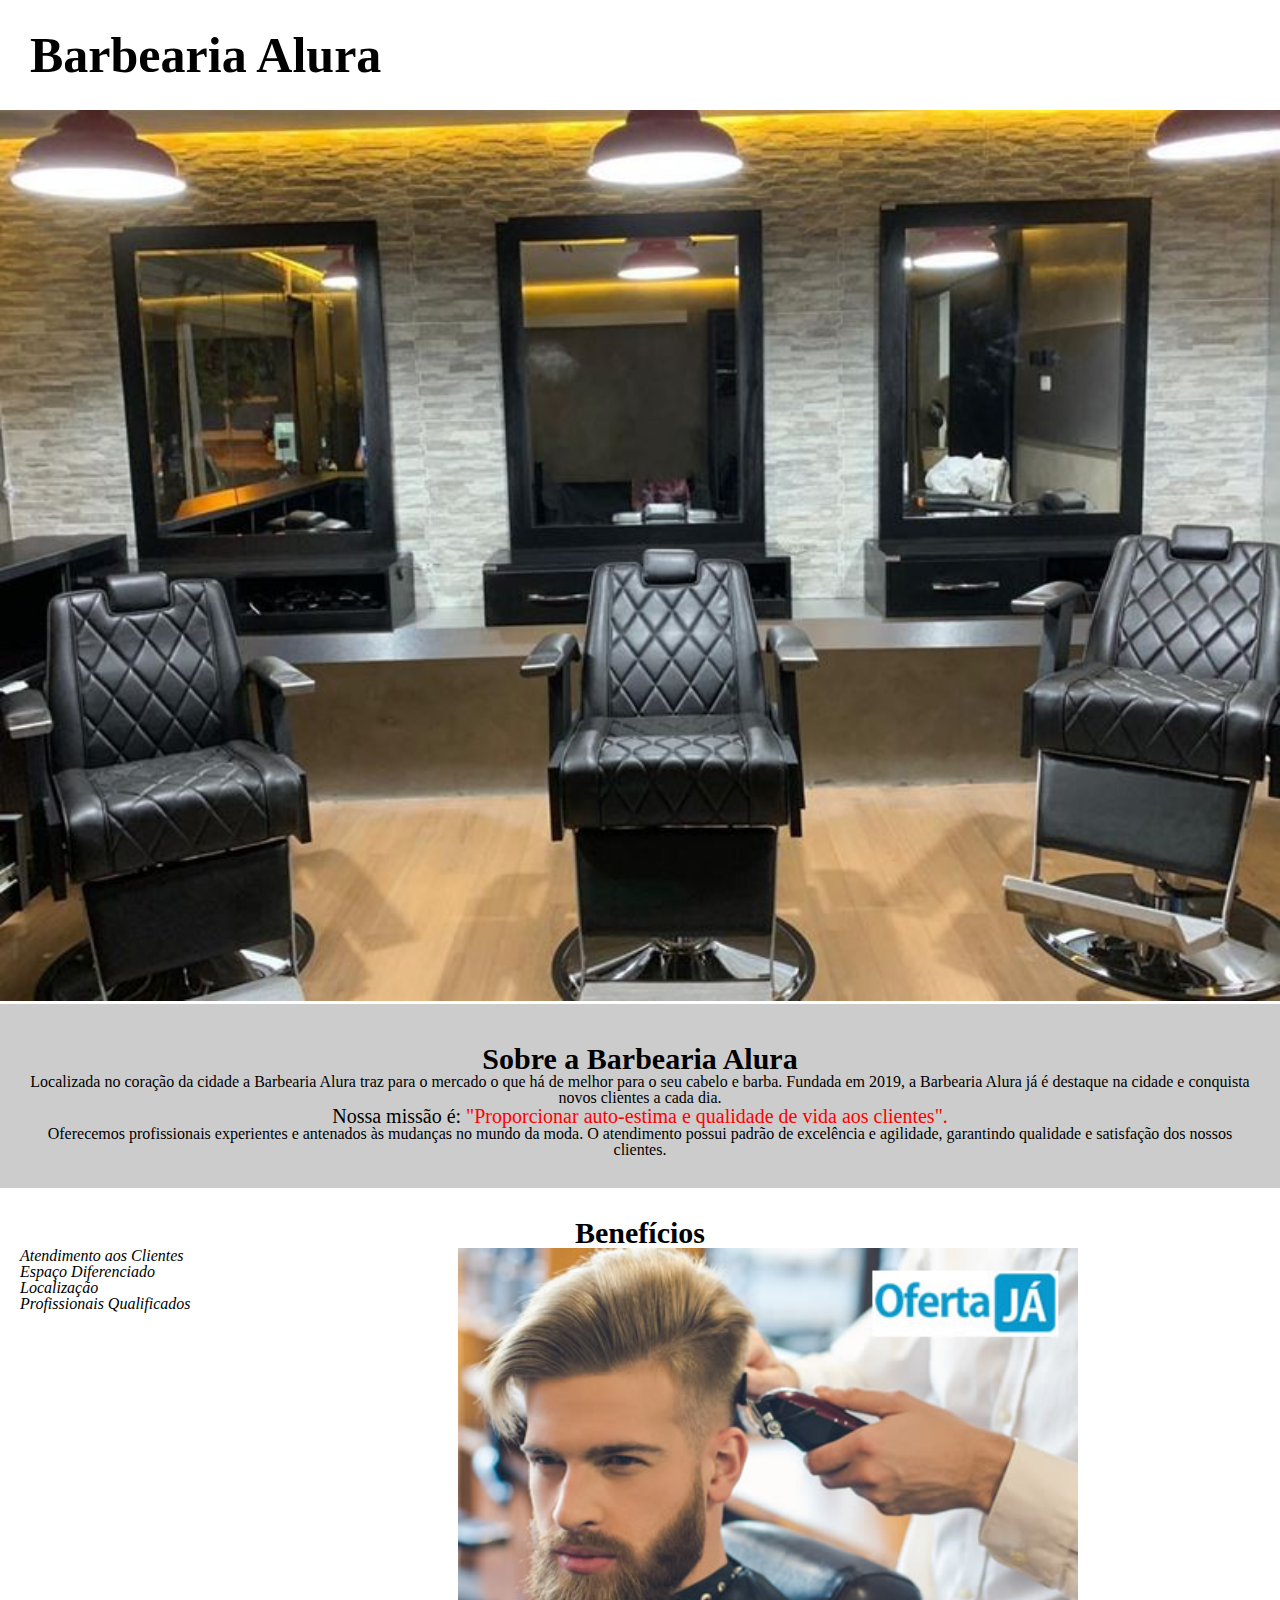
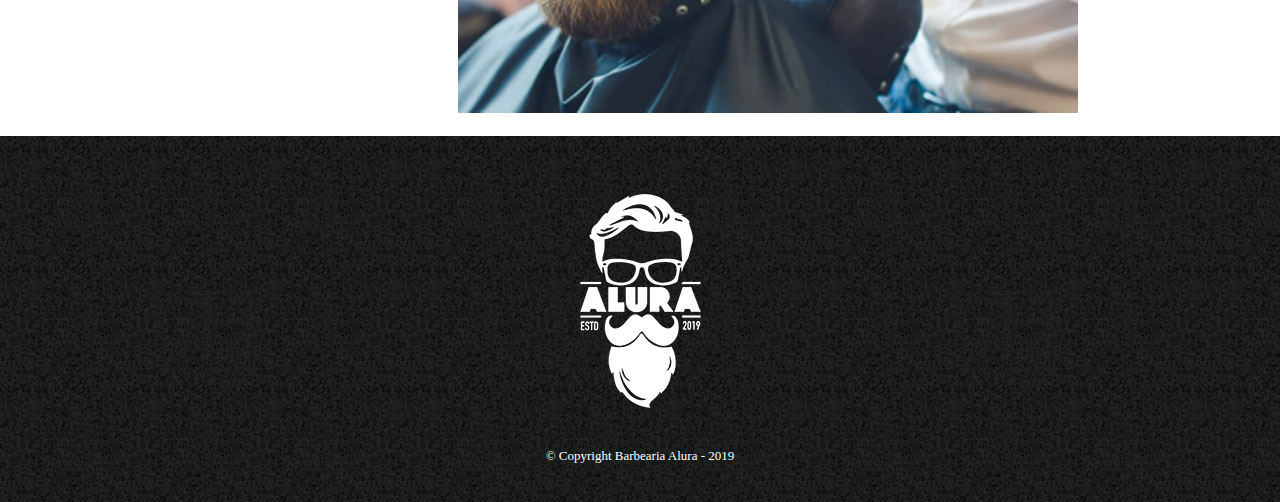
<file: html/index.html>
<!DOCTYPE html>
<html lang="pt-br">
	<head>
		<meta charset="UTF-8">
		<title>Principal - Barbearia Alura</title>
		<link rel="stylesheet" href="reset.css">
		<link rel="stylesheet" href="style-home.css">

	
	</head>
	<body>
		<header>
			<h1 class="titulo-principal">Barbearia Alura</h1>
		</header>
		<img id="banner" src="imagens/banner.jpg">
		<div class="principal">
			<h2 class="titulo-centralizado">Sobre a Barbearia Alura</h2>

			<p>Localizada no coração da cidade a <strong>Barbearia Alura</strong> traz para o mercado o que há de melhor para o seu cabelo e barba. Fundada em 2019, a Barbearia Alura já é destaque na cidade e conquista novos clientes a cada dia.</p>

			<p id="missao"><em>Nossa missão é: <strong>"Proporcionar auto-estima e qualidade de vida aos clientes".</strong></em></p>

			<p>Oferecemos profissionais experientes e antenados às mudanças no mundo da moda. O atendimento possui padrão de excelência e agilidade, garantindo qualidade e satisfação dos nossos clientes.</p>
		</div>


		<div class="beneficios">
			<h3 class="titulo-centralizado">Benefícios</h3>

			<ul>
				<li class="itens">Atendimento aos Clientes</li>
				<li class="itens">Espaço Diferenciado</li>
				<li class="itens">Localização</li>
				<li class="itens">Profissionais Qualificados</li>
			</ul>

			<img src="imagens/beneficios.jpg" class="imagembeneficios">
		</div>
		<footer>
			<img src="imagens/logo-branco.png">
			<p class="copyright">&copy; Copyright Barbearia Alura - 2019</p>
		</footer>

	</body>
</html>
</file>
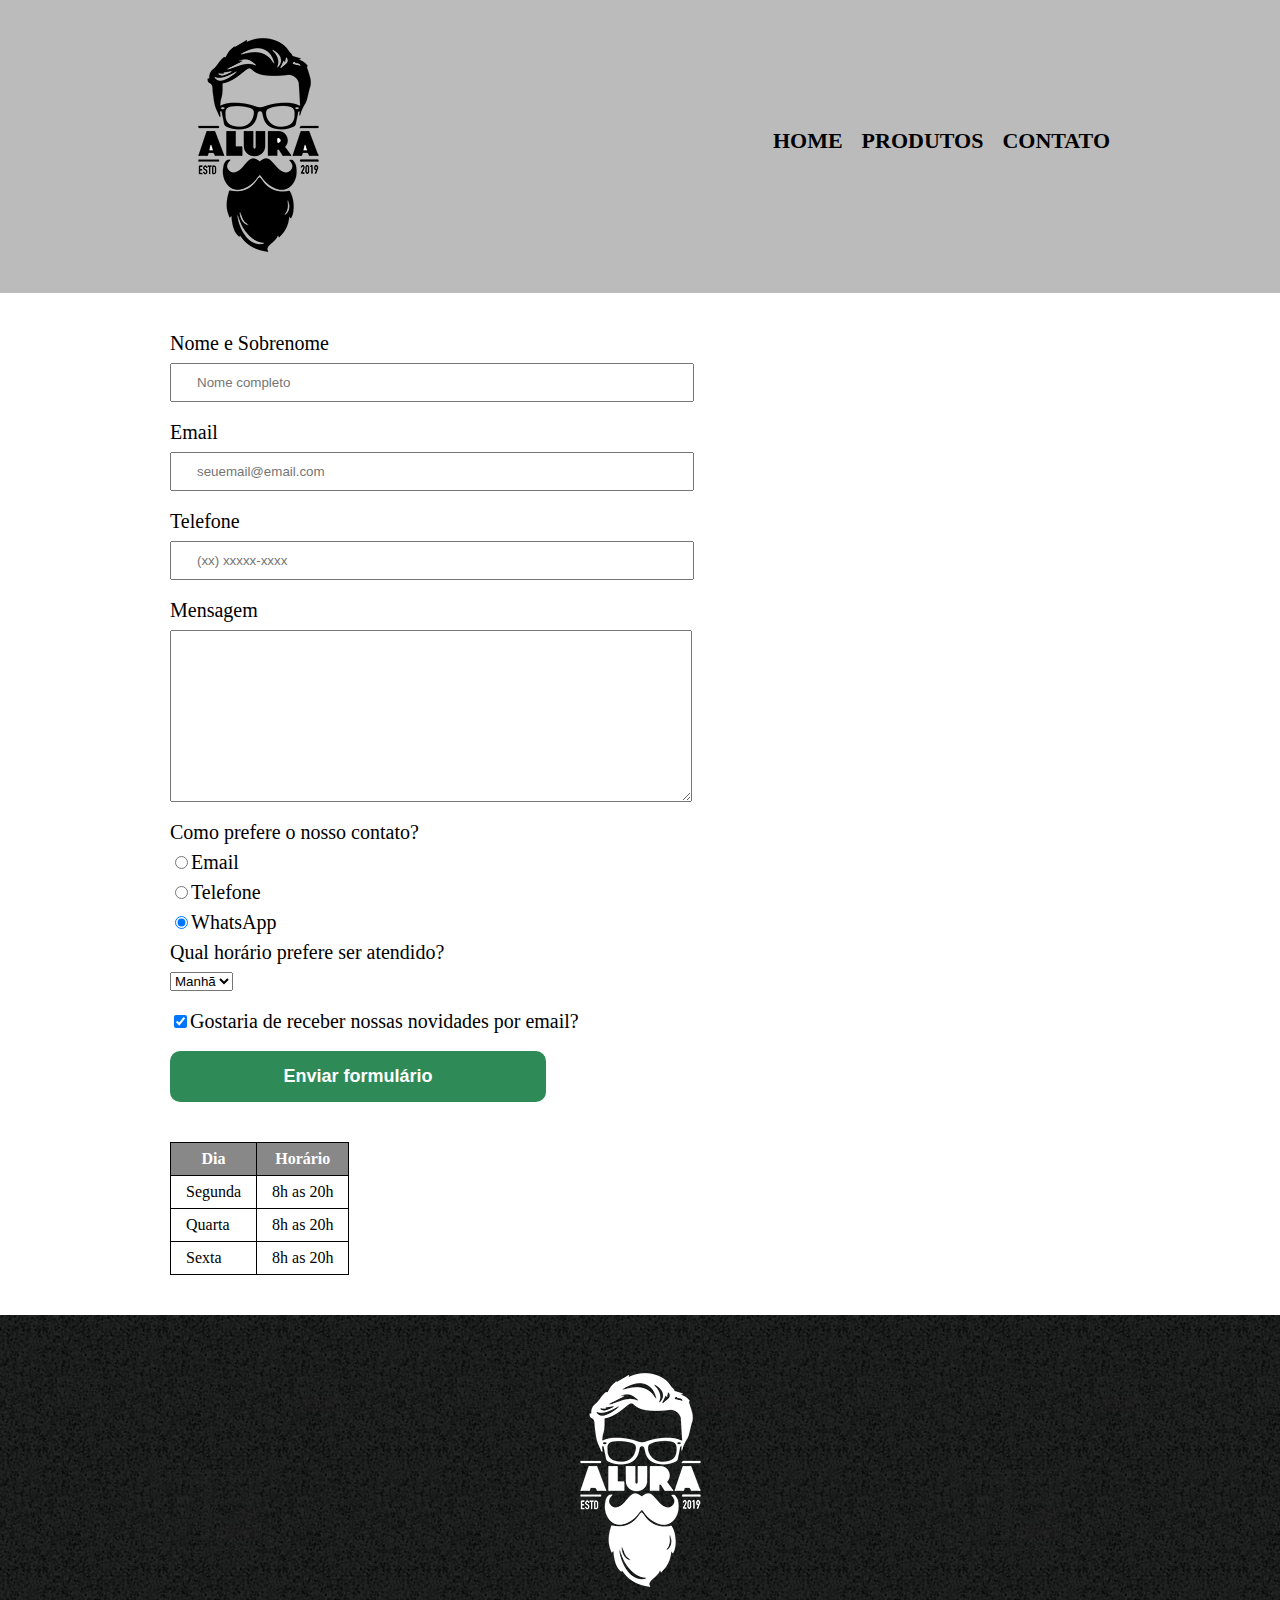
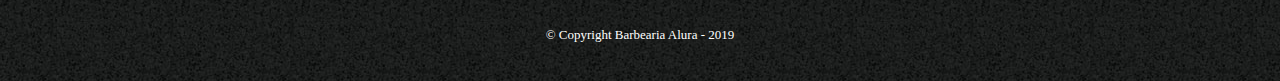
<file: html/contato.html>
<!DOCTYPE html>
<html>
	<head>
		<meta charset="utf-8">
		<title>Contato - Barbearia Alura</title>

		<link rel="stylesheet" href="reset.css">
		<link rel="stylesheet" href="style.css">
	</head>
	<body>
		<header>
			<div class="caixa">
				<h1><img src="imagens/logo.png" alt="Logo da Barbearia Alura"</h1>

				<nav>
					<ul>
						<li><a href="index.html">Home</a></li>
						<li><a href="produtos.html">Produtos</a></li>
						<li><a href="contato.html">Contato</a></li>
					</ul>
				</nav>
			</div>
		</header>

		<main>
			<form>
				<label for="nomesobrenome">Nome e Sobrenome</label>
				<input type="text" id="nomesobrenome" class="input-padrao" required placeholder="Nome completo">

				<label for="email">Email</label>
				<input type="email" id="email" class="input-padrao" required placeholder="seuemail@email.com">

				<label for="telefone">Telefone</label>
				<input type="tel" id="telefone" class="input-padrao" required placeholder="(xx) xxxxx-xxxx">

				<label for="mensagem">Mensagem</label>
				<textarea cols="70" rows="10" id="mensagem" class="input-padrao" required></textarea>

				<fieldset>
					<legend>Como prefere o nosso contato?</legend>
					<label for="radio-email"><input type="radio" name="contato" value="email" id="radio-email">Email</label>
					
					<label for="radio-telefone"><input type="radio" name="contato" value="telefone" id="radio-telefone">Telefone</label>
					
					<label for="radio-whatsapp"><input type="radio" name="contato" value="whatsapp" id="radio-whatsapp" checked>WhatsApp</label>
					
				</fieldset>

				<fieldset>
					<legend>Qual horário prefere ser atendido?</legend>
					<select>						
						<option>Manhã</option>
						<option>Tarde</option>
						<option>Noite</option>

					</select>
				</fieldset>

				<label class="checkbox"><input type="checkbox" checked>Gostaria de receber nossas novidades por email?</label>

				<input type="submit" value="Enviar formulário" class="enviar">
			</form>

			<table>
				<thead>
					<tr>
						<th>Dia</th>
						<th>Horário</th>
					</tr>
				</thead>
				<tbody>
					<tr>
						<td>Segunda</td>
						<td>8h as 20h</td>
					</tr>
					<tr>
						<td>Quarta</td>
						<td>8h as 20h</td>
					</tr>
					<tr>
						<td>Sexta</td>
						<td>8h as 20h</td>
					</tr>
				</tbody>
			</table>

		</main>

		<footer>
			<img src="imagens/logo-branco.png" alt="Logo da barbearia Alura">
			<p class="copyright">&copy; Copyright Barbearia Alura - 2019</p>
		</footer>
	</body>
</html>
</file>
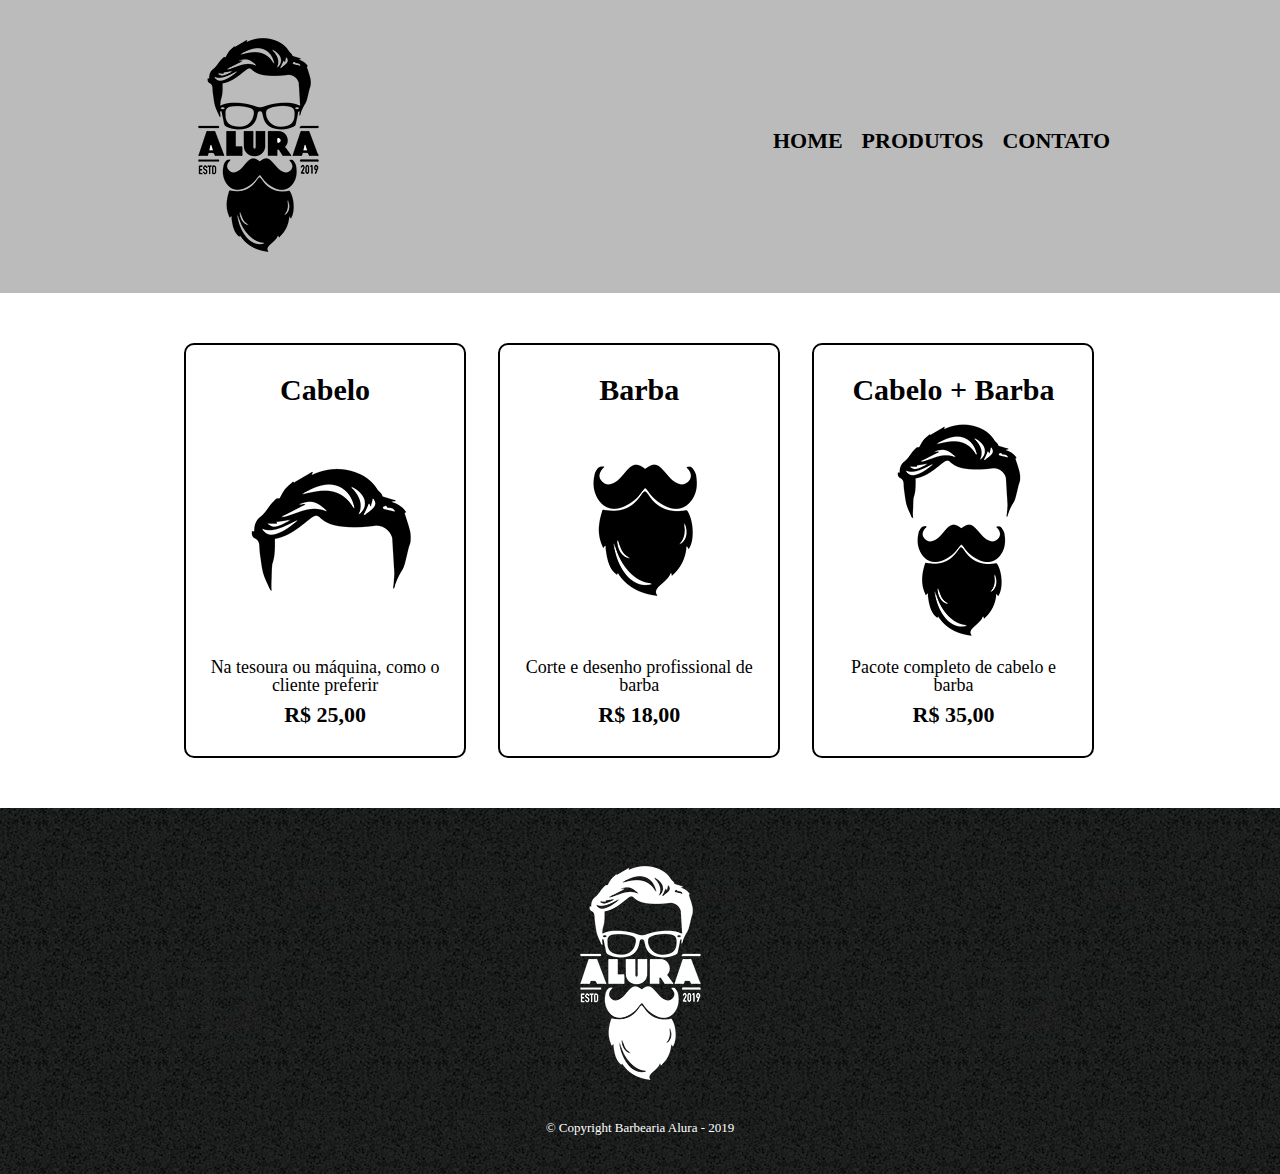
<file: html/produtos.html>
<!DOCTYPE html>
<html>
	<head>
		<meta charset="utf-8">
		<title>Produtos - Barbearia Alura</title>

		<link rel="stylesheet" href="reset.css">
		<link rel="stylesheet" href="style.css">
	</head>
	<body>
		<header>
			<div class="caixa">
				<h1><img src="imagens/logo.png"</h1>

				<nav>
					<ul>
						<li><a href="index.html">Home</a></li>
						<li><a href="produtos.html">Produtos</a></li>
						<li><a href="contato.html">Contato</a></li>
					</ul>
				</nav>
			</div>
		</header>

		<main>
			<ul class="produtos">
				<li>
					<h2>Cabelo</h2>
					<img src="imagens/cabelo.jpg">
					<p class="produto-descricao">Na tesoura ou máquina, como o cliente preferir</p>
					<p class="produto-preco">R$ 25,00</p>
				</li>
				<li>
					<h2>Barba</h2>
					<img src="imagens/barba.jpg">
					<p class="produto-descricao">Corte e desenho profissional de barba</p>
					<p class="produto-preco">R$ 18,00</p>
				</li>
				<li>
					<h2>Cabelo + Barba</h2>
					<img src="imagens/cabelo+barba.jpg">
					<p class="produto-descricao">Pacote completo de cabelo e barba</p>
					<p class="produto-preco">R$ 35,00</p>
				</li>
			</ul>
		</main>	
		<footer>
			<img src="imagens/logo-branco.png">
			<p class="copyright">&copy; Copyright Barbearia Alura - 2019</p>
		</footer>
	</body>
</html>
</file>
<file: html/style-home.css>
body {
	
}

.titulo-principal {
	padding: 30px;
	color: #000000;
	font-weight: bold;
	font-size: 50px;
	text-decoration: none;
}

#banner {
	width: 100%;
}

.principal {
	background: #CCCCCC;
	padding: 30px;
}

.titulo-centralizado {
	text-align: center;
	font-weight: bold;
	font-size: 30px;
	margin-top: 10px;
}

p {
	text-align: center;
}
#missao {
	font-size: 20px
}

em strong {
	color: #FF0000;
}

.itens {
	font-style: italic;
}

.beneficios {
	background: #FFFFFF;
	padding: 20px;
}

ul {
	display: inline-block;
	vertical-align: top;
	width: 20%;
	margin-right: 15%;
}

.imagembeneficios {
	width: 50%;
}
footer {
	text-align: center;
	background: url("imagens/bg.jpg");
	padding: 40px 0;
}

.copyright {
	color: #FFFFFF;
	font-size: 13px;
	margin-top: 20px;
}
</file>
<file: html/style.css>
header {
	background: #BBBBBB;
	padding: 20px 0;
}

.caixa {
	position: relative;
	width: 940px;
	margin: 0 auto;
}

nav{
	position: absolute;
	top: 110px;
	right: 0;
}

nav li {
	display: inline;
	margin: 0 0 0 15px;
}

nav a {
	text-transform: uppercase;
	color: #000000;
	font-weight: bold;
	font-size: 22px;
	text-decoration: none;
}

nav a:hover {
	color:  #C19C78;
	text-decoration: underline;
}

.produtos {
	width: 940px;
	margin: 0 auto;
	padding: 50px 0;
}

.produtos li {
	display: inline-block;
	text-align: center;
	width: 30%;
	vertical-align: top;
	margin: 0 1.5%;
	padding: 30px 20px;
	box-sizing: border-box;
	border:  2px solid #000000;
	border-radius:  10px;
}

.produtos li:hover {
	border-color: #C19C78;
}

.produtos li:active {
	border-color: #088C19;
}

.produtos li:hover h2 {
	font-size: 34px;
}

.produtos h2 {
	font-size: 30px;
	font-weight: bold;
}

.produto-descricao {
	font-size: 18px;
}

.produto-preco {
	font-size: 22px;
	font-weight: bold;
	margin-top: 10px;
}

footer {
	text-align: center;
	background: url("imagens/bg.jpg");
	padding: 40px 0;
}

.copyright {
	color: #FFFFFF;
	font-size: 13px;
	margin-top: 20px;
}

main {
	width: 940px;
	margin: 0 auto;
}

form {
	margin: 40px 0;
}

form label, form legend {
	display: block;
	font-size: 20px;
	margin: 0 0 10px;
}

.input-padrao {
	display: block;
	margin: 0 0 20px;
	padding: 10px 25px;
	width: 50%;
}

.checkbox {
	margin: 20px 0;
}

.enviar {
	width: 40%;
	padding: 15px 0;
	background: seagreen;
	color: white;
	font-weight: bold;
	font-size: 18px;
	border: none;
	border-radius: 10px;
	transition: 1s all;
	cursor: pointer;

}

.enviar:hover {
	background: darkseagreen;
	transform: scale(1.2);

}

table {
	margin: 20px 0 40px;
}

thead {
	background: #888888;
	color: white;
	font-weight: bold;

}

td, th {
	border: 1px solid #000000;
	padding: 8px 15px;

}
</file>
